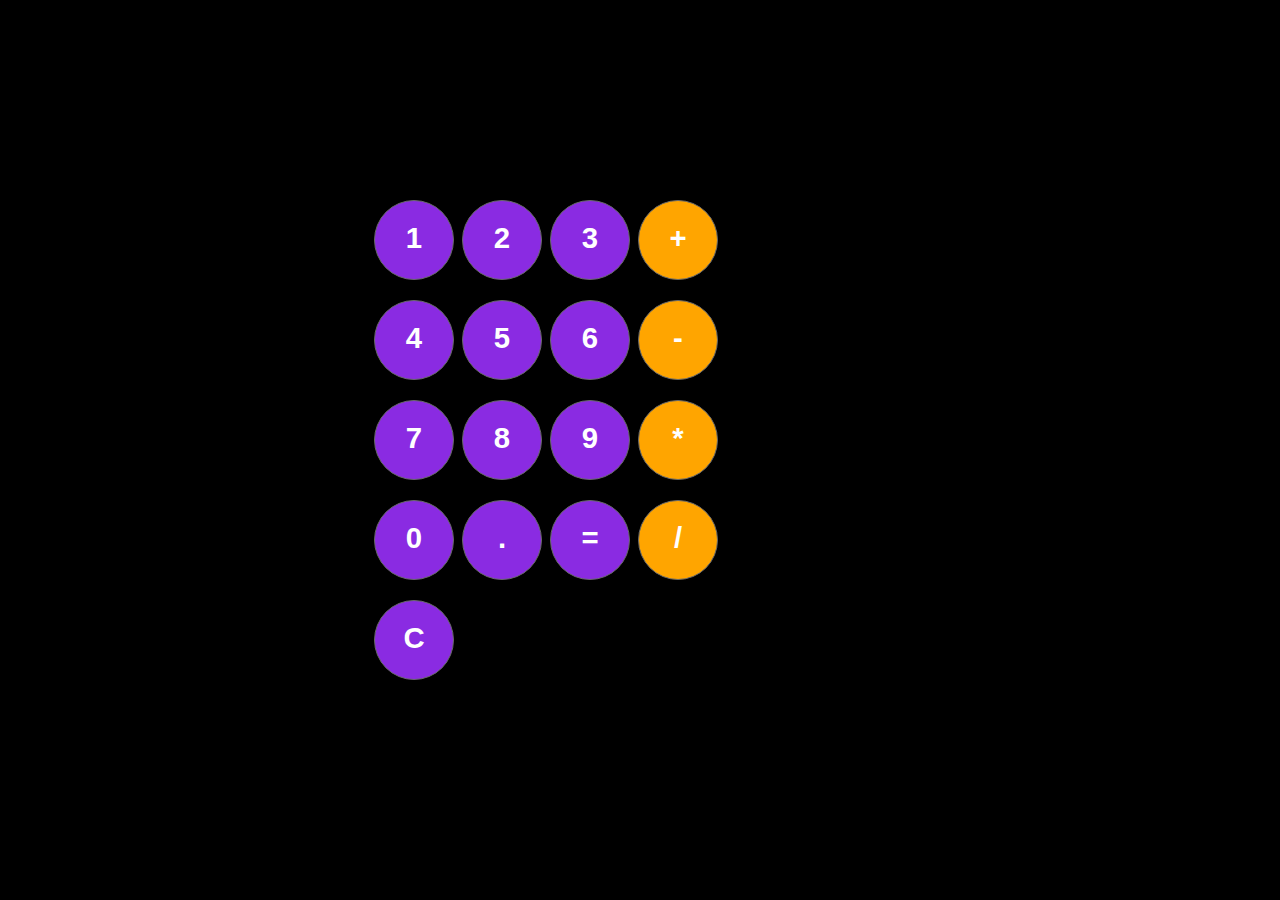
<file: index.html>
<!DOCTYPE html>
<html lang="en">
<head>
    <meta charset="UTF-8">
    <meta name="viewport" content="width=device-width, initial-scale=1.0">
    <title>Calculator</title>
    <link rel="stylesheet" href="style.css">
</head>
<body>
    <script>
        let calcuation ='';
        function calcuating(value){
            calcuation +=value;
            console.log(`${calcuation}`)
            document.querySelector('.calcuating-js')
             .innerHTML=`${calcuation}`;
        }
    </script>
    <div class="calcuating-js"></div>
    <div>
        
            <button onclick="
                calcuating('1');
                ">
                1
            </button>

            <button
            onclick="
                calcuating('2');
                ">
                2
            </button>

            <button onclick="
            calcuating('3');
            ">
                3
            </button>
            
            <button onclick="
            calcuating('+');
            " class="deal">
                +

            </button>
        
            <button onclick="
                calcuating('4');
                ">
                4
            </button>

            <button
            onclick="
                calcuating('5');
                ">
                5
            </button>

            <button onclick="
            calcuating('6');
            ">
                6
            </button>

            <button onclick="
            calcuating('-');
            " class="deal">
                -
            </button>
        
        
            <button onclick="
                calcuating('7');
                ">
                7
            </button>

            <button
            onclick="
                calcuating('8');
                ">
                8
            </button>

            <button onclick="
            calcuating('9');
            ">
                9
            </button>
            <button onclick="
            calcuating('*');
            " class="deal">
                *
            </button>
            <button  onclick="
            calcuating('0');
            "
            >0
            </button>

            <button onclick="calcuating('.');">.
            </button>

            

            <button onclick="
            eval(calcuation);
            calcuation= eval(calcuation);
            console.log(calcuation);
            document.querySelector('.calcuating-js')
             .innerHTML=`${calcuation}`;
            ">
                =
            </button>
            <button onclick="
            calcuating('/');
            " class="deal">
                /
            </button>
            <button onclick="
            calcuation='';
            console.log('calcuation was reset')
            document.querySelector('.calcuating-js')
             .innerHTML=`${calcuation}`;
            ">C</button>
        
    </div>
</body>
</html>
</file>
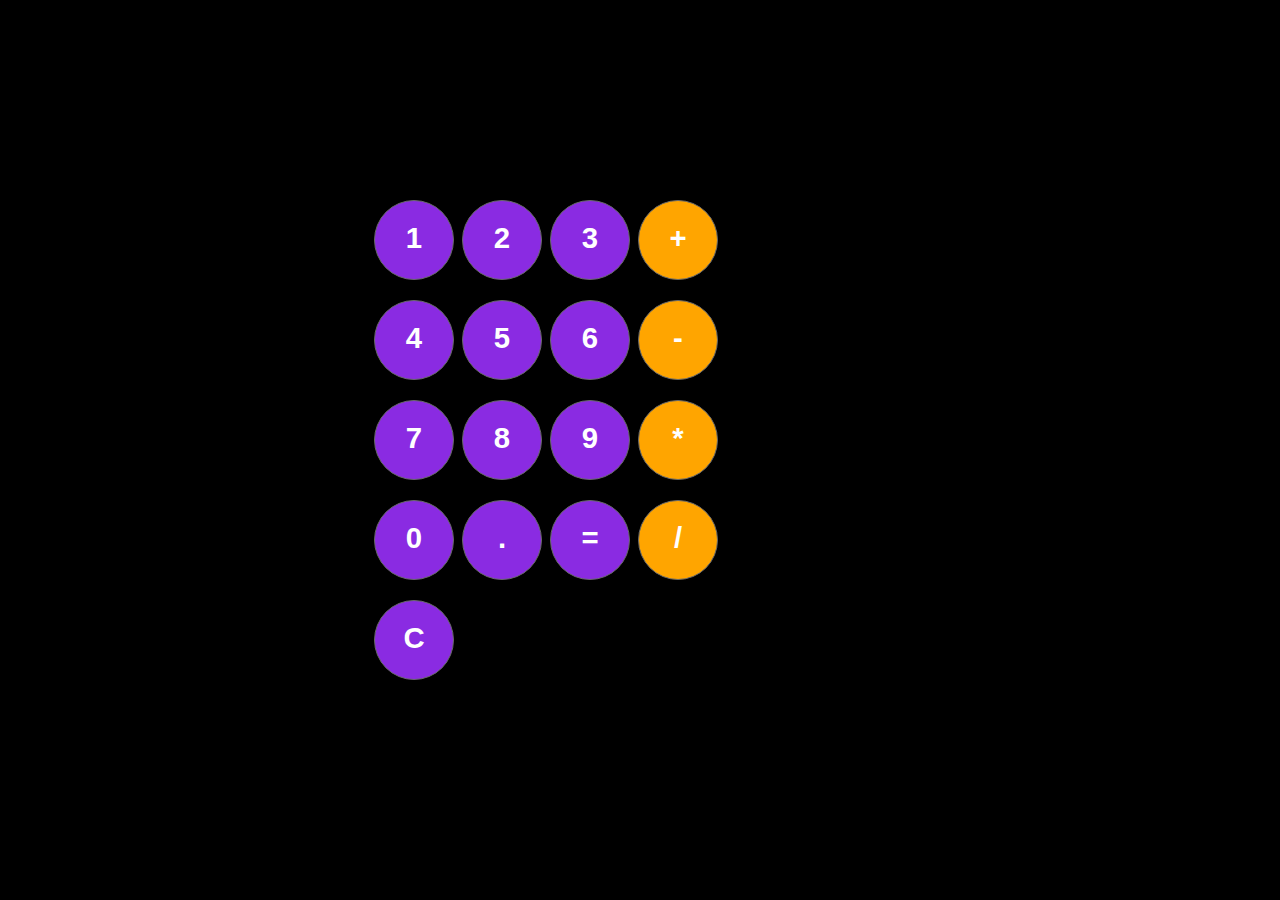
<file: calcuator.html>
<!DOCTYPE html>
<html lang="en">
<head>
    <meta charset="UTF-8">
    <meta name="viewport" content="width=device-width, initial-scale=1.0">
    <title>Calculator</title>
    <link rel="stylesheet" href="style.css">
</head>
<body>
    <script>
        let calcuation ='';
        function calcuating(value){
            calcuation +=value;
            console.log(`${calcuation}`)
            document.querySelector('.calcuating-js')
             .innerHTML=`${calcuation}`;
        }
    </script>
    <div class="calcuating-js"></div>
    <div>
        
            <button onclick="
                calcuating('1');
                ">
                1
            </button>

            <button
            onclick="
                calcuating('2');
                ">
                2
            </button>

            <button onclick="
            calcuating('3');
            ">
                3
            </button>
            
            <button onclick="
            calcuating('+');
            " class="deal">
                +

            </button>
        
            <button onclick="
                calcuating('4');
                ">
                4
            </button>

            <button
            onclick="
                calcuating('5');
                ">
                5
            </button>

            <button onclick="
            calcuating('6');
            ">
                6
            </button>

            <button onclick="
            calcuating('-');
            " class="deal">
                -
            </button>
        
        
            <button onclick="
                calcuating('7');
                ">
                7
            </button>

            <button
            onclick="
                calcuating('8');
                ">
                8
            </button>

            <button onclick="
            calcuating('9');
            ">
                9
            </button>
            <button onclick="
            calcuating('*');
            " class="deal">
                *
            </button>
            <button  onclick="
            calcuating('0');
            "
            >0
            </button>

            <button onclick="calcuating('.');">.
            </button>

            

            <button onclick="
            eval(calcuation);
            calcuation= eval(calcuation);
            console.log(calcuation);
            document.querySelector('.calcuating-js')
             .innerHTML=`${calcuation}`;
            ">
                =
            </button>
            <button onclick="
            calcuating('/');
            " class="deal">
                /
            </button>
            <button onclick="
            calcuation='';
            console.log('calcuation was reset')
            document.querySelector('.calcuating-js')
             .innerHTML=`${calcuation}`;
            ">C</button>
        
    </div>
</body>
</html>
</file>
<file: style.css>
body{
    background-color: rgb(0, 0, 0);
}
div{
    width: 300px;
    display: grid;
    grid-template-rows: 1fr 1fr 1fr 1fr;
    grid-template-columns: 1fr 1fr 1fr 1fr;
    position: absolute;
    row-gap: 20px;
    top: 200px;
    left: 400px;
    text-align: center;
    justify-content: center;
    vertical-align: middle;
}
.calcuating-js{
    position: absolute;
    top: 170px;
    left: 470px;
    font-family: Arial;
    font-size: 22px;
    color: white;
    font-weight: bold;
}
button{
    padding-top: 20px;
    padding-bottom: 20px;
    padding-left: 10px;
    padding-right: 10px;
    display: grid;
    width: 80px;
    height: 80px;
    margin-right: 8px;
    justify-content: center;
    vertical-align: middle;
    border: 0.01px solid rgb(105, 105, 105);
    border-radius: 8828px;
    background-color: blueviolet;
    color: white;
    font-weight: bold;
    font-family: arial;
    font-style: normal;
    font-size: 22pt;
    transition: opacity 0.15s , transform 0.1s , box-shadow 0.1s;
    cursor: pointer;
}
button:hover {
    opacity: 0.7;
    box-shadow: 6px 6px 0px rgba(255, 255, 255, 0.7);
}
button:active{
    transform: translateX(6px) translateY(6px);
    box-shadow: none;
}
.deal{
    background-color: orange;
}
</file>
